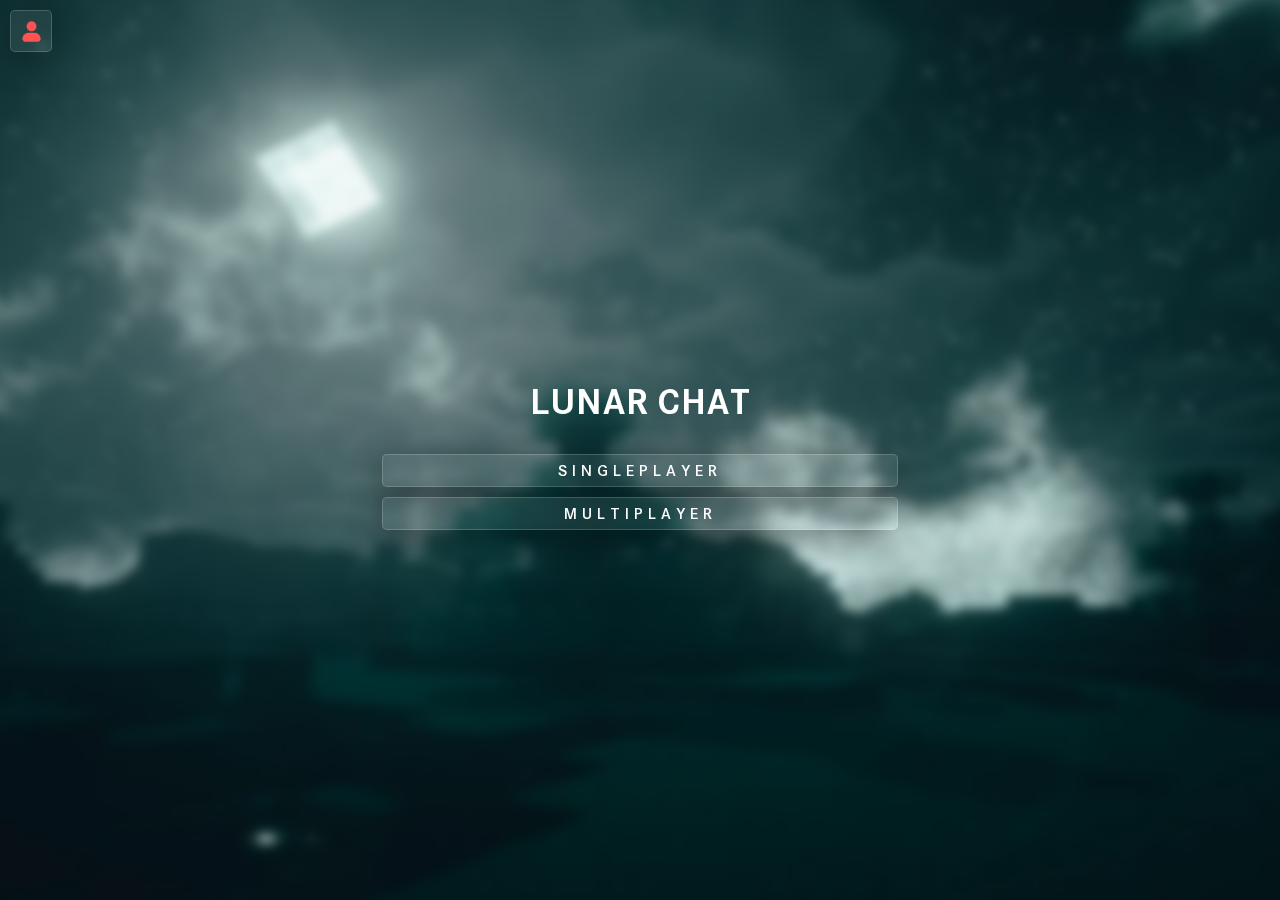
<file: index.html>
<!DOCTYPE html>
<html lang="en">
<head>
    <meta charset="UTF-8">
    <meta name="viewport" content="width=device-width, initial-scale=1.0">
    <title>Lunar Chat</title>
    <link rel="stylesheet" href="style.css">
    <script defer src="script.js"></script>
</head>
<body>
    <div class="background"></div>
    <div class="content">
        <div class="logo-container">
            <h1 class="title">LUNAR CHAT</h1>
        </div>
        <div class="buttons-container">
            <button id="chatButton" class="button">SINGLEPLAYER</button>
            <button class="button">MULTIPLAYER</button>
        </div>
        <div class="account-container">
            <button class="icon-button">
                <img id="icon" src="user-logged-out.png" alt="Icon">
            </button>
        </div>
    </div>
    
</body>
</html>
</file>
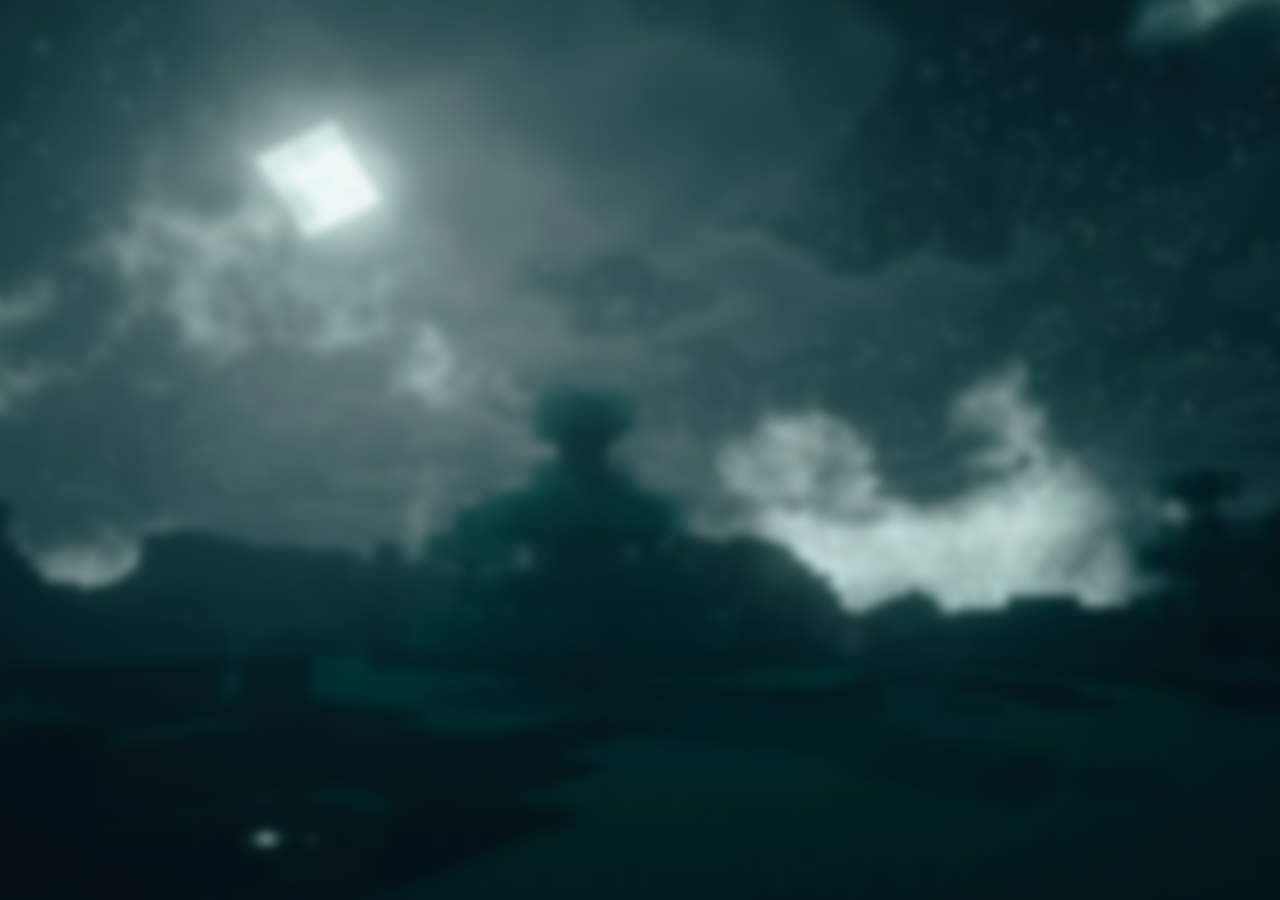
<file: chat/index.html>
<!DOCTYPE html>
<html lang="en">
<head>
    <meta charset="UTF-8">
    <meta name="viewport" content="width=device-width, initial-scale=1.0">
    <title>PCA</title>
    <link rel="stylesheet" href="style.css">
    <script defer src="script.js"></script>
</head>
<body>
    <div class="background"></div>
    <div id="loadingScreenBg"></div>
    <div id="loadingScreen">
        <h1>Unpacking Messages...</h1>
        <div id="loadingBarContainer">
            <div id="loadingBar"></div>
        </div>
    </div>
    <div id="errorMessage">Connection Failed. Please try again later.</div>
    <div id="sidebar">
        <a href="#" id="accountLink">Account</a>
        <a href="#" id="reconnectLink">Reconnect</a>
        <a href="#" id="spamMessagesLink">Spam Messages</a>
    </div>
    <div id="mainContent">
        <div id="messageContainer"></div>
        <form id="messageForm">
            <input autocomplete="off" type="text" id="messageInput" placeholder="Send a message">
            <button type="submit">Submit</button>
        </form>
    </div>
</body>
</html>
</file>
<file: style.css>
@font-face {
    font-family: 'Panton';
    src: url('CorporateS-Demi-Regular.ttf') format('truetype');
}

@font-face {
    font-family: 'PantonBold';
    src: url('corporate-s-sc-bold.ttf') format('truetype');
}

body, html {
    margin: 0;
    padding: 0;
    font-family: Arial, sans-serif;
    height: 100%;
    overflow: hidden;
}

.background {
    position: fixed;
    top: 0;
    left: 0;
    width: 100%;
    height: 100%;
    background: url('./bg.webp');
    background-position: center;
    background-repeat: no-repeat;
    background-size: cover;
    filter: blur(5px);
    z-index: -1;
    transform: scale(1.1);
}

.content {
    position: relative;
    z-index: 1; 
    display: flex;
    flex-direction: column;
    align-items: center;
    justify-content: center;
    height: 100%;
}

.logo-container {
    display: flex;
    flex-direction: column;
    align-items: center;
}

.title {
    color: white;
    font-size: 2.3em;
    margin: 10px 0;
    font-family: 'PantonBold', Arial, sans-serif;
    letter-spacing: 1px;
}

.buttons-container {
    margin-top: 20px;
    display: flex;
    flex-direction: column;
    gap: 10px;
}

.button {
    padding: 6px 175px;
    font-size: 1.04em;
    color: white;
    background: rgba(255, 255, 255, 0.072);
    box-shadow: 0 8px 32px 0 rgba(0, 0, 0, 0.37);
    border-radius: 5px;
    border: 1px solid rgba(255, 255, 255, 0.18);
    cursor: pointer;
    text-align: center;
    font-family: 'Panton', Arial, sans-serif;
    letter-spacing: 5px;
    transition: background-color 0.3s ease, transform 0.3s ease; 
}

.button:hover {
    background-color: rgba(255, 255, 255, 0.1);
}

.icon-button {
    position: absolute;
    top: 10px;
    left: 10px;
    width: 42px;
    height: 42px;
    background: rgba(255, 255, 255, 0.072);
    box-shadow: 0 8px 32px 0 rgba(0, 0, 0, 0.37);
    border-radius: 5px;
    border: 1px solid rgba(255, 255, 255, 0.18);
    cursor: pointer;
    display: flex;
    align-items: center;
    justify-content: flex-start;
    overflow: hidden;
    transition: width 0.4s ease, background-color 0.3s ease;
    white-space: nowrap;
}

.icon-button span {
    color: white;
    font-size: 0.9em;
    opacity: 0; 
    transition: opacity 0.3s ease;
    padding-right: 5px;
}

.icon-button img {
    width: 25px;
    height: 25px;
    margin-right: 10px;
    flex-shrink: 0;
    padding-left: 1.5px;
}

.icon-button:hover {
    background: rgba(255, 255, 255, 0.15);
}

.icon-button:hover span {
    opacity: 1; 
}
</file>
<file: chat/style.css>
@font-face {
  font-family: 'gg sans';
  src: url('../whitneymedium.ttf') format('truetype');
}

/* General Styles */
* {
  margin: 0;
  padding: 0;
  box-sizing: border-box;
}

body {
  font-family: 'gg sans';
  color: #ffffff;
  display: flex;
  height: 100vh;
  overflow-x: hidden;
}

.background {
  position: fixed;
  top: 0;
  left: 0;
  width: 100%;
  height: 100%;
  background: url('../bg.webp');
  background-position: center;
  background-repeat: no-repeat;
  background-size: cover;
  filter: blur(5px);
  z-index: -1;
  transform: scale(1.1);
}

/* Sidebar Styling */
#sidebar {
  width: 250px;
  background: rgba(255, 255, 255, 0.1);
  padding: 20px;
  position: fixed;
  height: 100vh;
  display: flex;
  flex-direction: column;
  gap: 20px;
  border-right: 2px solid #ffffff39;
}

#sidebar a {
  color: #ffffff;
  text-decoration: none;
  font-size: 18px;
  font-family: 'gg sans';
  transition: color 0.3s ease;
  letter-spacing: 2px;
  text-shadow: rgba(255,255,255,0.1) 0px 0px 10px;
  transition: text-shadow 0.25s ease;
}

#sidebar a:hover {
  color: #ffffff;
  text-shadow: rgba(255,255,255,0.95) 0px 0px 35px;
}

/* Main Content Styling */
#mainContent {
  margin-left: 250px;
  display: flex;
  flex-direction: column;
  overflow-x: hidden;
  width: calc(100% - 250px); /* Adjust for sidebar */
  height: 100vh; /* Fill the viewport height */
}

/* Message Container */
#messageContainer {
  background: rgba(255, 255, 255, 0.1); /* Or any background you prefer */
  flex-grow: 1; /* Let it expand in a flex layout */
  overflow-y: auto; /* Enable vertical scrolling */
  display: flex;
  flex-direction: column;
  justify-content: flex-start; /* Messages stack from the top */
  height: calc(100vh - 100px); /* Adjust this height based on layout */
  scrollbar-width: auto; /* For Firefox */
  scrollbar-color: rgba(255, 255, 255, 0.035) transparent;

  /* For WebKit browsers (Chrome, Edge, Safari) */
  &::-webkit-scrollbar {
    width: 3px;
  }

  &::-webkit-scrollbar-thumb {
    background: rgba(255, 255, 255, 0.5);
    border-radius: 4px;
  }

  &::-webkit-scrollbar-thumb:hover {
    background: rgba(255, 255, 255, 0.7);
  }
}


#messageContainer.light-theme {
  background: #f9f9f9;
}

/* Message container */
#messageContainer .message {
  display: flex;
  flex-direction: column;
  padding: 5px;
  background: rgba(255, 255, 255, 0.05); /* Optional background for each message */
  transition: background 0.3s;
}

#messageContainer .message:hover {
  background: rgba(255, 255, 255, 0.1); /* Highlight on hover */
}

/* Username styling */
#messageContainer .username {
  font-family: 'Arial', sans-serif; /* Change to your preferred font */
  font-weight: bold;
  color: #ffcc00; /* Customize the color */
  margin-bottom: 3px;
  font-size: 1.05em;
}

/* Message text styling */
#messageContainer .message-text {
  font-family: 'Courier New', monospace; /* Change to your preferred font */
  color: #ffffff; /* Customize the color */
  font-size: 0.95em;
  line-height: 1.4;
}


/* Form Styling */
form {
  display: flex;
  padding: 10px;
  background: rgba(255, 255, 255, 0.1);
  border-top: 2px solid #ffffff39;
}

form input[type="text"] {
  flex-grow: 1;
  padding: 10px;
  font-size: 16px;
  border-radius: 5px;
  border: 1px solid rgba(255, 255, 255, 0.18);
  background: rgba(255, 255, 255, 0.1);
  color: rgb(255, 255, 255); /* Make text grey */
  width: 200px;
  outline: none; /* Remove the default focus effect */
  transition: border-color 0.3s ease;
  margin-right: 5px;
}
form input[type="text"]::placeholder {
  color: rgba(255, 255, 255, 0.554); /* Make text grey */
}
form button {
  padding: 10px 15px;
  font-size: 16px;
  color: white;
  background: rgba(255, 255, 255, 0.072);
  box-shadow: 0 8px 32px 0 rgba(0, 0, 0, 0.37);
  border-radius: 5px;
  border: 1px solid rgba(255, 255, 255, 0.18);
  cursor: pointer;
  text-align: center;
  font-family: 'Panton', Arial, sans-serif;
  transition: background-color 0.3s ease, transform 0.3s ease; 
}

form button:hover {
  background: rgba(255, 255, 255, 0.1);
}

/* Error Message */
#errorMessage {
  display: none;
  position: fixed;
  top: 50%;
  left: 50%;
  transform: translate(-50%, -50%);
  padding: 20px;
  background-color: #f44336;
  color: white;
  font-size: 18px;
  border-radius: 5px;
  box-shadow: 0 2px 10px rgba(0, 0, 0, 0.2);
}
#loadingScreenBg {
  position: fixed;
  top: 0;
  left: 0;
  width: 100%;
  height: 100%;
  background: url('../bg.webp');
  background-position: center;
  background-repeat: no-repeat;
  background-size: cover;
  filter: blur(5px);
  z-index: 2;
  transform: scale(1.1);
}
#loadingScreen {
  position: fixed;
  top: 0;
  left: 0;
  width: 100%;
  height: 100%;

  display: flex;
  flex-direction: column;
  justify-content: center;
  align-items: center;
  color: white;
  font-size: 24px;
  z-index: 1000;
  opacity: 1;
  transition: opacity 0.5s ease-out;
}

#loadingScreen.fade-out {
  opacity: 0;
}

#loadingScreen h1 {
  margin-bottom: 20px;
  font-size: 32px;
  font-weight: bold;
  font-family: 'PantonBold', Arial, sans-serif;
  letter-spacing: 2px;
}

/* Loading Bar */
#loadingBarContainer {
  width: 70%;
  height: 20px;
  background: #ffffff40;
  border-radius: 10px;
  overflow: hidden;
  box-shadow: 0 2px 4px rgba(0, 0, 0, 0.5);
}

#loadingBar {
  width: 0%;
  height: 100%;
  background: rgba(255, 255, 255, 0.8);
  transition: width 0.3s;
  border-radius: 10px;
}
</file>
